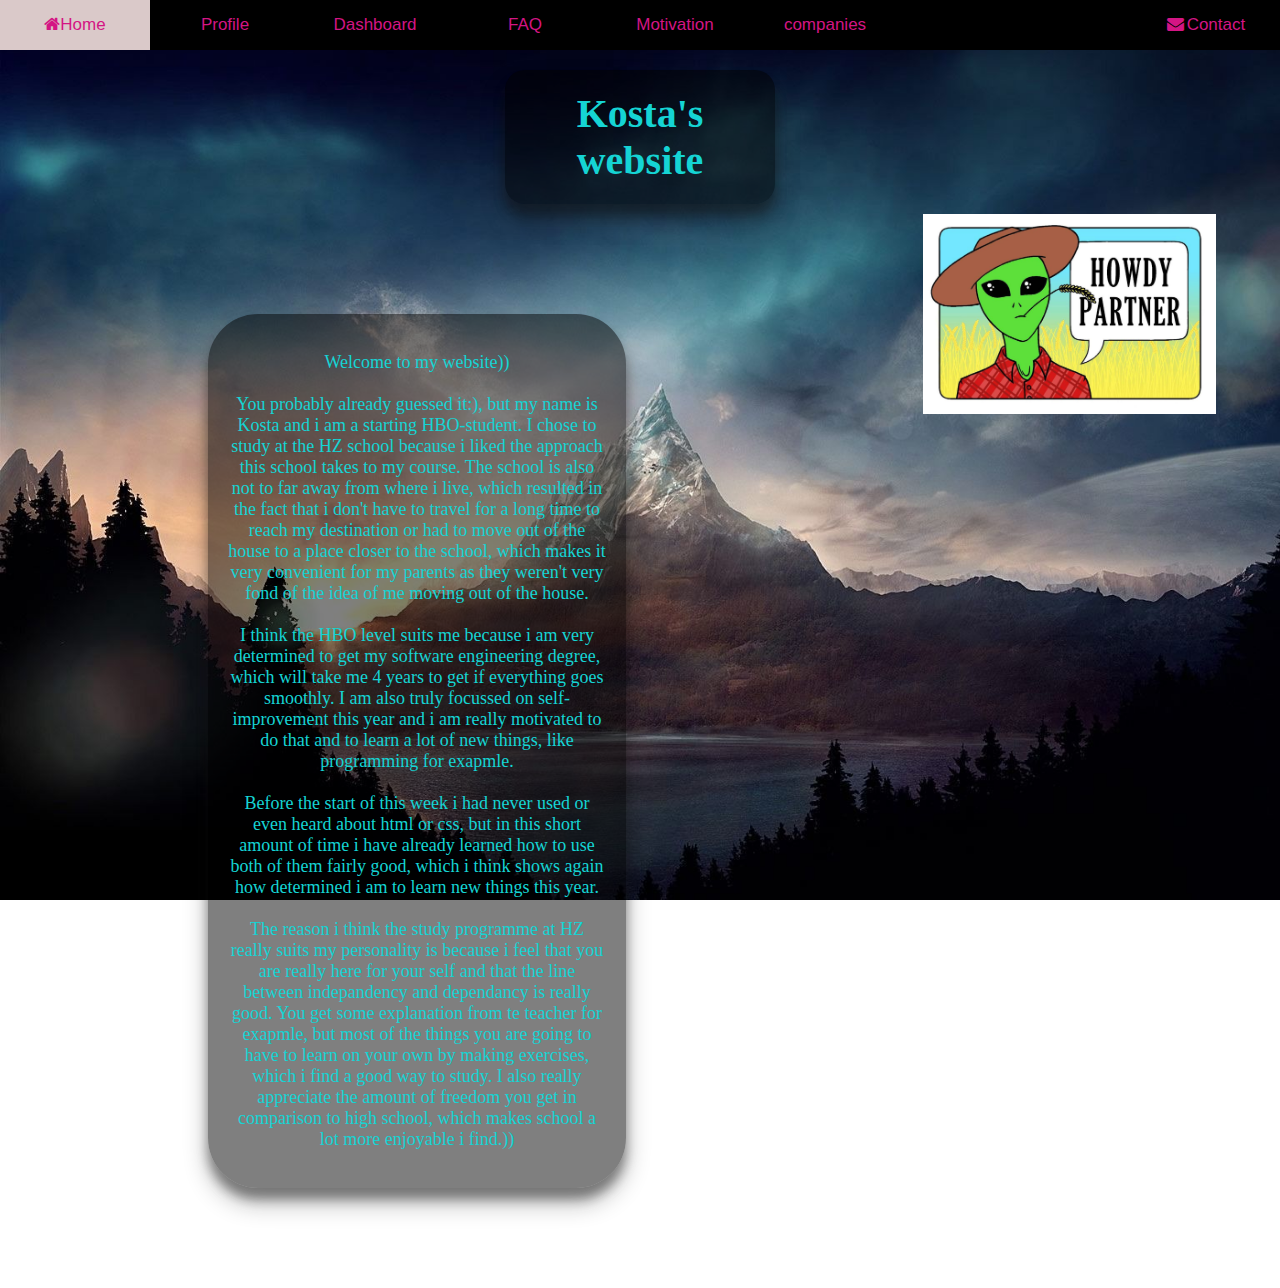
<file: index.html>
<!DOCTYPE html> 
<html>
  <head>
    <meta charset="utf-8">
    <meta name="description" content="Kosta's HZ-profile">
    <meta name="author" content="Kosta Kallias">
    <title>Kosta's HZ profile</title> 
    <meta name="viewport" content="width=device-width, initial-scale=1">
    <link rel="stylesheet" href="style.css">
    <link rel="stylesheet" href="https://stackpath.bootstrapcdn.com/font-awesome/4.7.0/css/font-awesome.min.css">
    <link rel="stylesheet" href="https://cdnjs.cloudflare.com/ajax/libs/font-awesome/4.7.0/css/font-awesome.min.css">
  </head>
  <body>  
        <div>
            <ul class="navbar-list">   
                <li><a class="active" href="index.html"><i class="fa fa-home"></i>Home</a></li>
                <li><a href="theprofilepage.html">Profile</a></li>
                <li><a href="personaldashboard.html">Dashboard</a></li>
                <li><a href="frequentlyaskedquestion.html">FAQ</a></li>
                <li><a href="Motivation.html">Motivation</a></li>
                <li><a href="companies.html">companies</a></li>
                <li style="float:right"><a href="contact.html"><i class="fa fa-fw fa-envelope"></i>Contact</a></li>
            </ul>  
        </div>
        <h1>Kosta's website</h1>
        
        <div class="img-container"><img class="partner" src="howdypartner.jpg" alt="howdy partner"></div>
        
        <div class="wrapper">
            <div class="content">
                <p style="font-size: 18px">
                    Welcome to my website))<br><br>
                    You probably already guessed it:), but my name is Kosta and i am a starting HBO-student. 
                    <!-- verander later naar gewoon hbo student, want dan ben ik geen beginnende hbo student meer-->
                    I chose to study at the HZ school because i liked the approach this
                    school takes to my course. The school is also not to far away 
                    from where i live, which resulted in the fact that i don't have
                    to travel for a long time to reach my destination or had to move 
                    out of the house to a place closer to the school, which makes it
                    very convenient for my parents as they weren't very fond of the
                    idea of me moving out of the house. 
                    <br><br>   
                    I think the HBO level suits me because i am very determined to 
                    get my software engineering degree, which will take me 4 years
                    to get if everything goes smoothly. I am also truly focussed on
                    self-improvement this year and i am really motivated to do that and
                    to learn a lot of new things, like programming for exapmle. <br><br>
                    Before the start of this week i had never used or even heard about html or css, 
                    but in this short amount of time i have already
                    learned how to use both of them fairly good, which i think shows again
                    how determined i am to learn new things this year. <br><br>
                    
                    The reason i think the study programme at HZ really suits my personality
                    is because i feel that you are really here for your self and that the line between 
                    indepandency and dependancy is really good. You get some explanation from te teacher for exapmle,
                    but most of the things you are going to have to learn on your own by making exercises, which i find a good way to study.
                    I also really appreciate the amount of freedom you get in comparison to high school, which makes
                    school a lot more enjoyable i find.))
                </p>
            </div>
        </div>    
  </body>
</html>
</file>
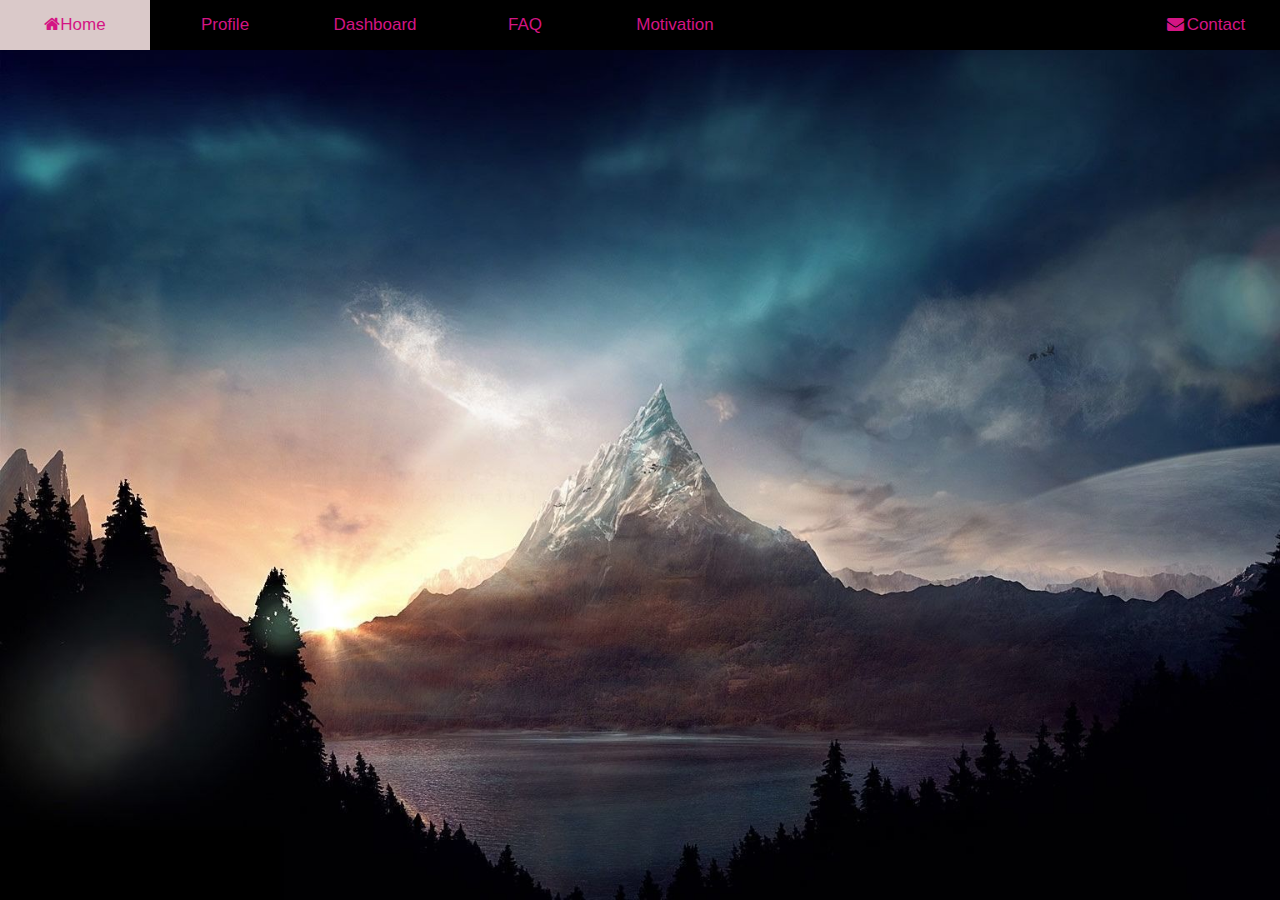
<file: contact.html>
<!DOCTYPE html> 
<html>
  <head>
      <meta charset="utf-8">
      <meta name="description" content="Kosta's HZ-profile">
      <meta name="author" content="Kosta Kallias">
      <meta name="keywords" content="HTML,CSS,HZ,HBO-ICT">
      <title>Kosta's HZ profile</title> 
      <link rel="stylesheet" href="style.css">
      <link rel="stylesheet" href="https://stackpath.bootstrapcdn.com/font-awesome/4.7.0/css/font-awesome.min.css">
      <link rel="stylesheet" href="https://cdnjs.cloudflare.com/ajax/libs/font-awesome/4.7.0/css/font-awesome.min.css">
  </head>
  <body>  
    <div>
      <ul class="navbar-list">   
        <li><a class="active" href="index.html"><i class="fa fa-home"></i>Home</a></li>
        <li><a href="theprofilepage.html">Profile</a></li>
        <li><a href="personaldashboard.html">Dashboard</a></li>
        <li><a href="frequentlyaskedquestion.html">FAQ</a></li>
        <li><a href="Motivation.html">Motivation</a></li>
        <li style="float:right"><a href="contact.html"><i class="fa fa-fw fa-envelope"></i>Contact</a></li>
      </ul>  
    </div>
    </body>
</html>
</file>
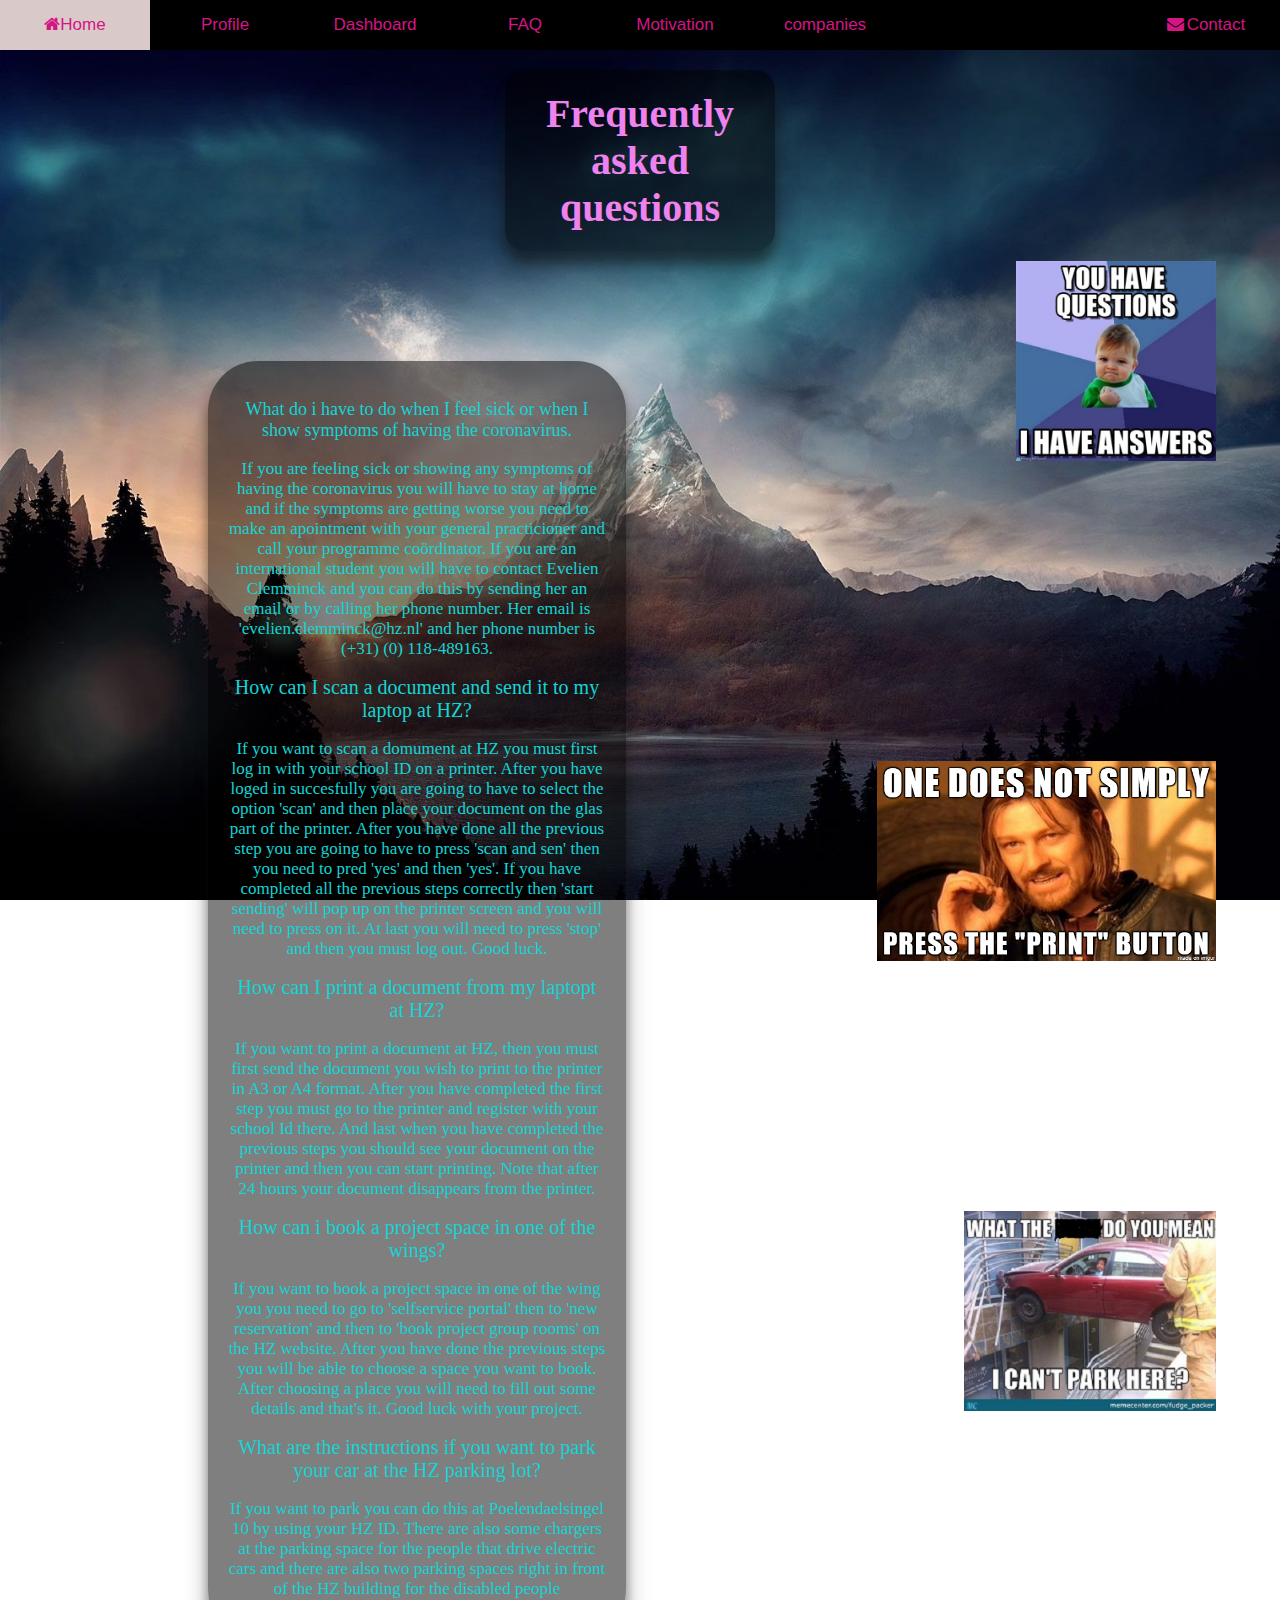
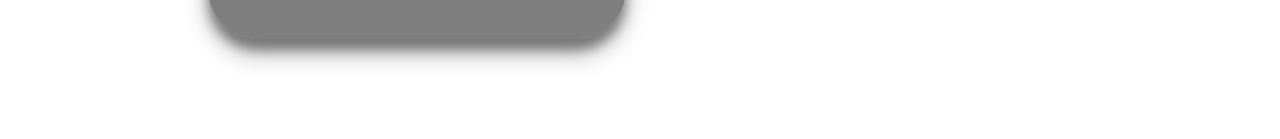
<file: frequentlyaskedquestion.html>
<!DOCTYPE html> 
<html>
  <head>
    <meta charset="utf-8">
      <meta name="description" content="Kosta's HZ-profile">
      <meta name="author" content="Kosta Kallias">
      <eta name="keywords" content="HTML,CSS,HZ,HBO-ICT">
      <title>Kosta's HZ profile</title> 
      <link rel="stylesheet" href="style.css">
      <link rel="stylesheet" href="https://stackpath.bootstrapcdn.com/font-awesome/4.7.0/css/font-awesome.min.css">
      <link rel="stylesheet" href="https://cdnjs.cloudflare.com/ajax/libs/font-awesome/4.7.0/css/font-awesome.min.css">
  </head>
  <body>  
    <div>
      <ul class="navbar-list">   
        <li><a class="active" href="index.html"><i class="fa fa-home"></i>Home</a></li>
        <li><a href="theprofilepage.html">Profile</a></li>
        <li><a href="personaldashboard.html">Dashboard</a></li>
        <li><a href="frequentlyaskedquestion.html">FAQ</a></li>
        <li><a href="Motivation.html">Motivation</a></li>
        <li><a href="companies.html">companies</a></li>
        <li style="float:right"><a href="contact.html"><i class="fa fa-fw fa-envelope"></i>Contact</a></li>
      </ul>  
    </div>

    <h1 style="color:violet;">Frequently asked questions</h1>
        
    <div class="img-container"><img class="faq-picture" src="faqpicture.jpg" alt="a meme"></div>
    <div class="img-container"><img class="faqprint-picture" src="faqprintpicture.jpg" alt="a meme"></div>
    <div class="img-container"><img class="parking-picture" src="parkingpicture.jpg" alt="a meme"></div>

    
    <div class="wrapper">
        <div class="content">
            <p style="font-size: 18px;">
              What do i have to do when I feel sick or when I show symptoms of having the coronavirus. <br>
              <p style="font-size: 17px;"> If you are feeling sick or showing any symptoms of having the coronavirus you will have to stay at home
              and if the symptoms are getting worse you need to make an apointment with your general practicioner and call your programme coördinator.
              If you are an international student you will have to contact Evelien Clemminck and you can do this by sending her an email or by calling
              her phone number. Her email is 'evelien.clemminck@hz.nl' and her phone number is (+31) (0) 118-489163.</p>
                
                How can I scan a document and send it to my laptop at HZ?
                <p style="font-size: 17px;">If you want to scan a domument at HZ you must first log in with your school ID on a printer. After you have loged in succesfully
                you are going to have to select the option 'scan' and then place your document on the glas part of the printer. After you 
                have done all the previous step you are going to have to press 'scan and sen' then you need to pred 'yes' and then 'yes'.
                If you have completed all the previous steps correctly then 'start sending' will pop up on the printer screen and you will need
                to press on it. At last you will need to press 'stop' and then you must log out. Good luck.</p> 
                How can I print a document from my laptopt at HZ?<br>
                <p style="font-size: 17px;">
                If you want to print a document at HZ, then you must first send the document you wish to print to the printer 
                in A3 or A4 format. After you have completed the first step you must go to the printer and register with your school Id there.
                And last when you have completed the previous steps you should see your document on the printer and then you can start printing.
                Note that after 24 hours your document disappears from the printer.</p>
                How can i book a project space in one of the wings?
                <p style="font-size: 17px;">If you want to book a project space in one of the wing you you need to go to 'selfservice portal'
                then to 'new reservation' and then to 'book project group rooms' on the HZ website. After you have done the previous steps you 
                will be able to choose a space you want to book. After choosing a place you will need to fill out some details and that's it. 
                Good luck with your project.</p>
                What are the instructions if you want to park your car at the HZ parking lot? <br>
                <p style="font-size: 17px;">If you want to park you can do this at Poelendaelsingel 10 by using your HZ ID. There are also
                some chargers at the parking space for the people that drive electric cars and there are also two parking spaces right in 
                front of the HZ building for the disabled people</p>
            </p>
         </div>
      </div>    
   </body>
</html>
</file>
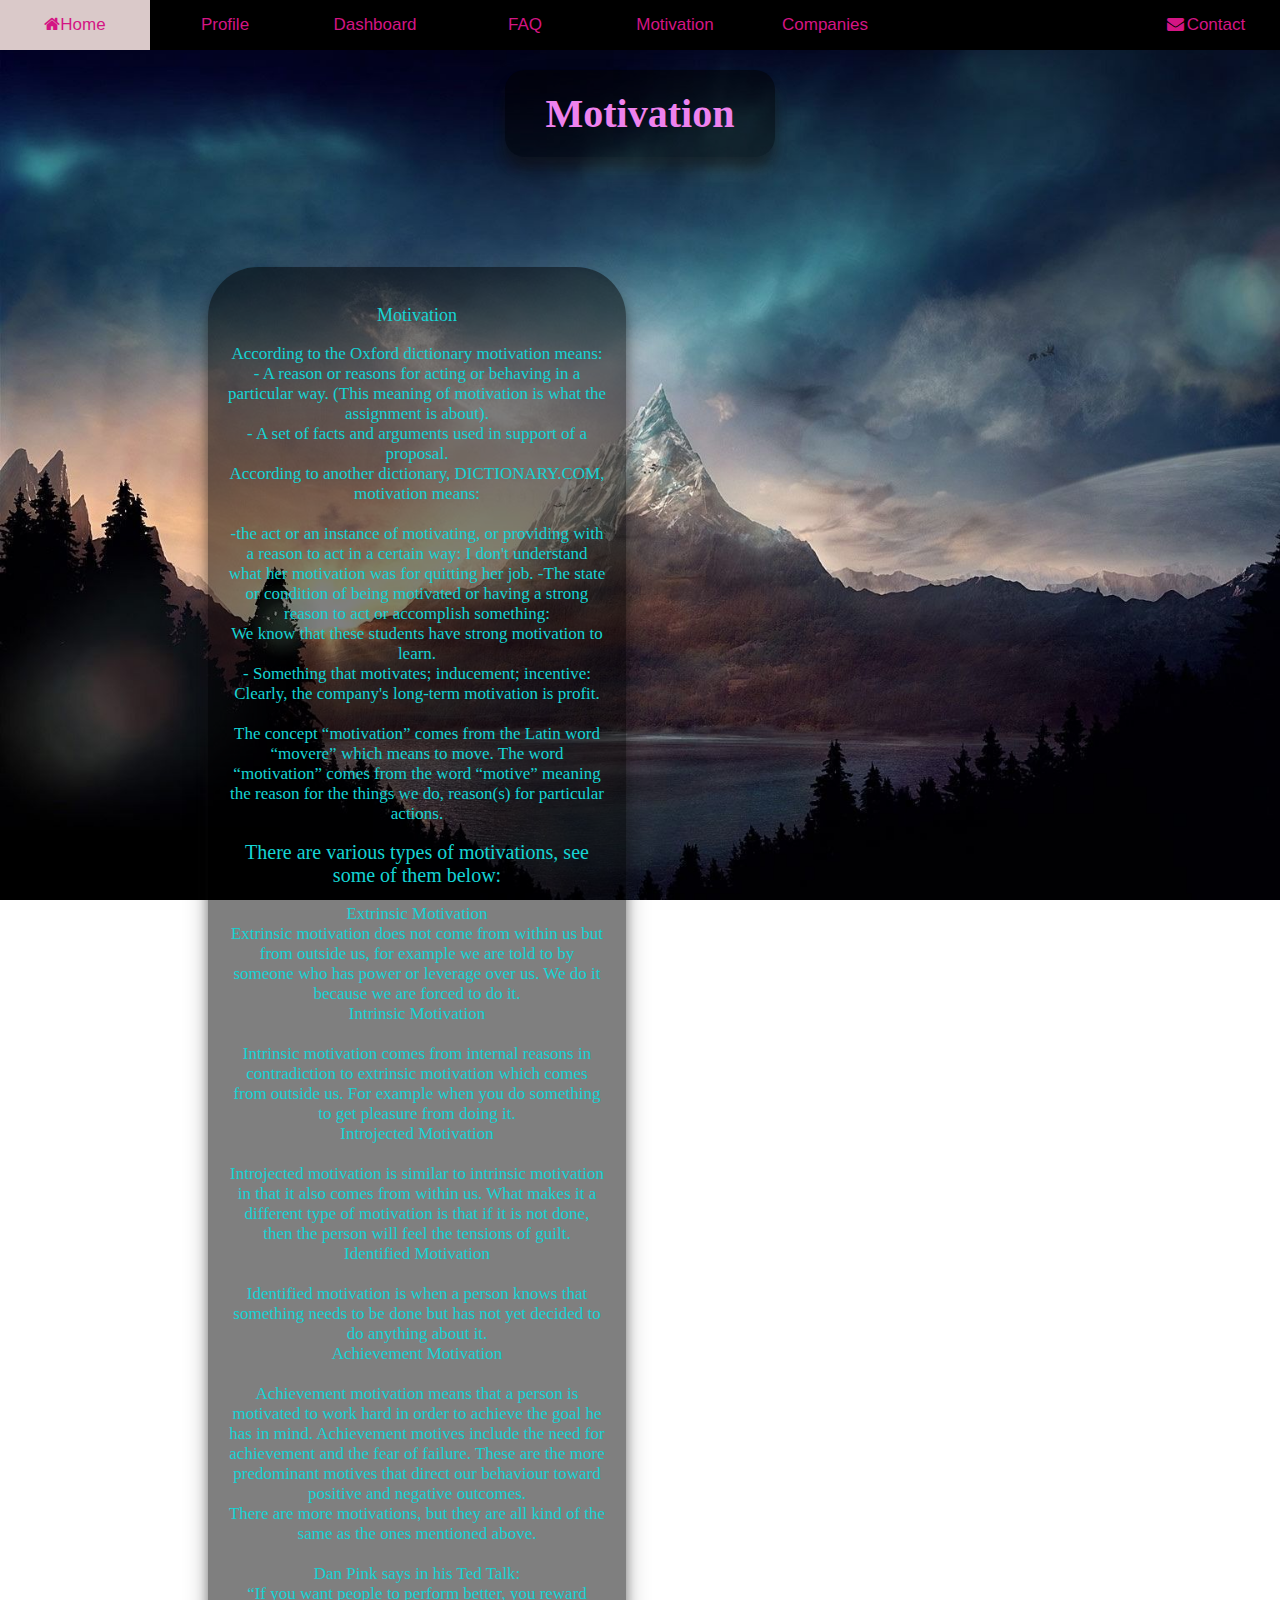
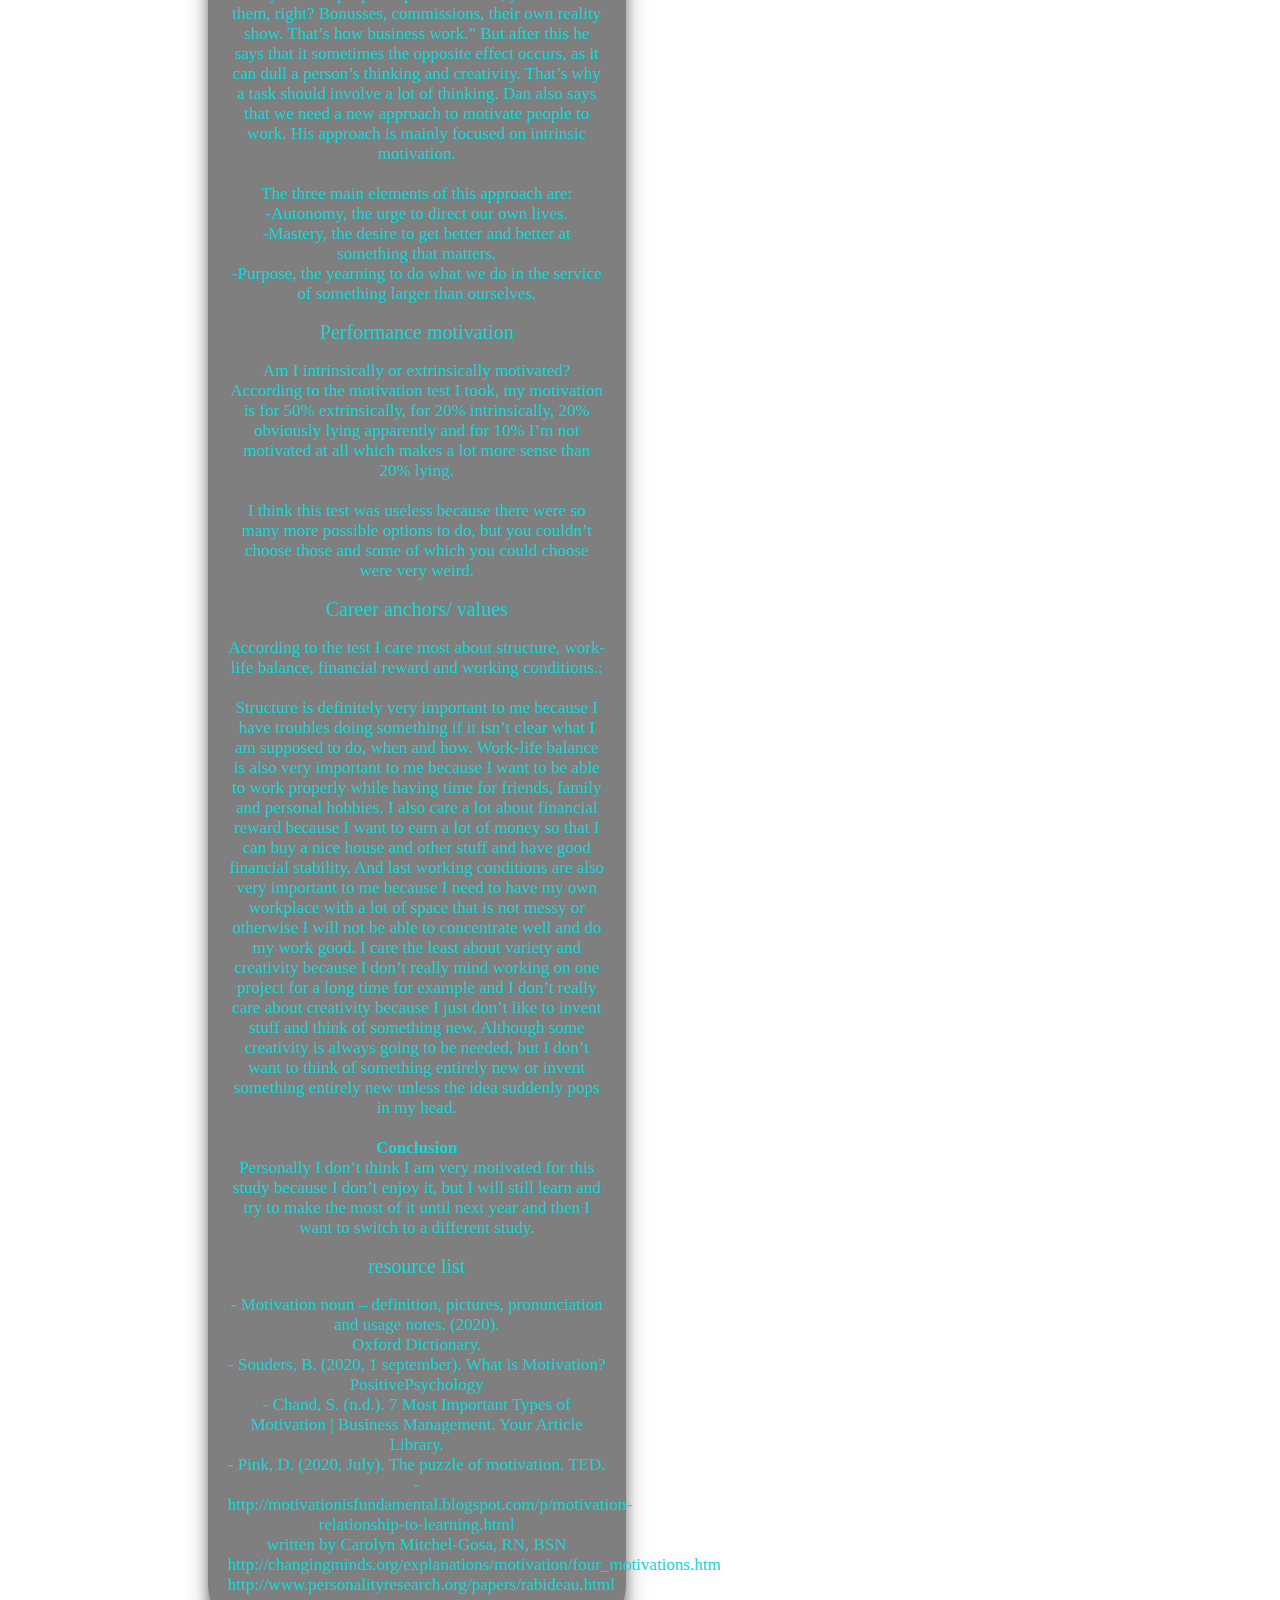
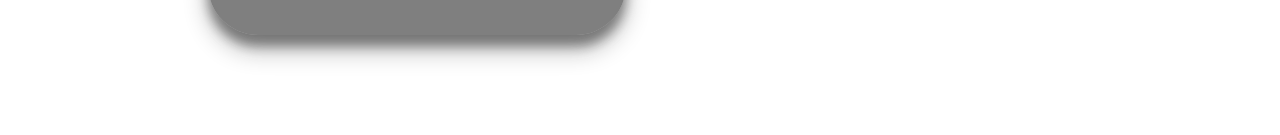
<file: Motivation.html>
<!DOCTYPE html> 
<html>
  <head>
    <meta charset="utf-8">
      <meta name="description" content="Kosta's HZ-profile">
      <meta name="author" content="Kosta Kallias">
      <eta name="keywords" content="HTML,CSS,HZ,HBO-ICT">
      <title>Kosta's HZ profile</title> 
      <link rel="stylesheet" href="style.css">
      <link rel="stylesheet" href="https://stackpath.bootstrapcdn.com/font-awesome/4.7.0/css/font-awesome.min.css">
      <link rel="stylesheet" href="https://cdnjs.cloudflare.com/ajax/libs/font-awesome/4.7.0/css/font-awesome.min.css">
  </head>
  <body>  
    <div>
      <ul class="navbar-list">   
        <li><a class="active" href="index.html"><i class="fa fa-home"></i>Home</a></li>
        <li><a href="theprofilepage.html">Profile</a></li>
        <li><a href="personaldashboard.html">Dashboard</a></li>
        <li><a href="frequentlyaskedquestion.html">FAQ</a></li>
        <li><a href="Motivation.html">Motivation</a></li>
         <li><a href="companies.html">Companies</a></li>
        <li style="float:right"><a href="contact.html"><i class="fa fa-fw fa-envelope"></i>Contact</a></li>
      </ul>  
    </div>

    <h1 style="color:violet;">Motivation</h1>
    
    <div class="wrapper">
        <div class="content">
            <p style="font-size: 18px;">
              Motivation<br>
              <p style="font-size: 17px;"> According to the Oxford dictionary motivation means:<br> - A reason or reasons for acting or behaving in a particular way. (This meaning of motivation is what the assignment is about).<br>
                                        - A set of facts and arguments used in support of a proposal. <br>According to another dictionary, DICTIONARY.COM, motivation means:<br> <br> -the act or an instance of motivating, or providing with a reason to act in a certain way:                         I don't understand what her motivation was for quitting her job.
                                          -The state or condition of being motivated or having a strong reason to act or accomplish something:<br>
                                          We know that these students have strong motivation to learn. <br>
                                         - Something that motivates; inducement; incentive: <br>
                                          Clearly, the company's long-term motivation is profit. <br> <br>

                                        The concept “motivation” comes from the Latin word “movere” which means to move. The word “motivation” comes from the word “motive” meaning the reason for the things we do, reason(s) for particular actions.
                                       </p>
                
                There are various types of motivations, see some of them below: <br>
                <p style="font-size: 17px;">Extrinsic Motivation <br>
                    Extrinsic motivation does not come from within us but from outside us, for example we are told to by someone who has power or leverage over us. We do it because we are forced to do it.
                    <br>
                    Intrinsic Motivation <br> <br>
                    Intrinsic motivation comes from internal reasons in contradiction to extrinsic motivation which comes from outside us. For example when you do something to get pleasure from doing it. <br>
                    Introjected Motivation <br> <br>
                    Introjected motivation is similar to intrinsic motivation in that it also comes from within us. What makes it a different type of motivation is that if it is not done, then the person will feel the tensions of guilt. <br>
                    Identified Motivation <br> <br>
                    Identified motivation is when a person knows that something needs to be done but has not yet decided to do anything about it. <br>
                    Achievement Motivation <br> <br>
                    Achievement motivation means that a person is motivated to work hard in order to achieve the goal he has in mind. Achievement motives include the need for achievement and the fear of failure. These are the more predominant motives that direct our behaviour toward positive and negative outcomes. <br>
                    There are more motivations, but they are all kind of the same as the ones mentioned above. <br> <br>
                    Dan Pink says in his Ted Talk: <br>
                    “If you want people to perform better, you reward them, right? Bonusses, commissions, their own reality show. That’s how business work.” But after this he says that it sometimes the opposite effect occurs, as it can dull a person’s 
                    thinking and creativity. That’s why a task should involve a lot of thinking. Dan also says that we need a new approach to motivate people to work. His approach is mainly focused on intrinsic motivation. <br> <br>
                    The three main elements of this approach are: <br> 
                    -Autonomy, the urge to direct our own lives. <br>
                    -Mastery, the desire to get better and better at something that matters. <br>
                   -Purpose, the yearning to do what we do in the service of something larger than ourselves. <br> </p>


               Performance motivation <br>
               <p style="font-size: 17px;">
                Am I intrinsically or extrinsically motivated? <br>
               According to the motivation test I took, my motivation is for 50% extrinsically, for 20% intrinsically, 20% obviously lying apparently 
               and for 10% I’m not motivated at all which makes a lot more sense than 20% lying. <br> <br>
               I think this test was useless because there were so many more possible options to do, but you couldn’t choose those and some of which you could choose were very weird. <br>
                </p>
                Career anchors/ values <br>
                <p style="font-size: 17px;">According to the test I care most about structure, work-life balance, financial reward and working conditions.: <br> <br>
                    Structure is definitely very important to me because I have troubles doing something if it isn’t clear what I am supposed to do, when and how. 
                    Work-life balance is also very important to me because I want to be able to work properly while having time for friends, family and personal hobbies. 
                    I also care a lot about financial reward because I want to earn a lot of money so that I can buy a nice house and other stuff and have good financial stability. 
                    And last working conditions are also very important to me because I need to have my own workplace with a lot of space that is not messy or otherwise I will not be able to concentrate well and do my work good.
                    I care the least about variety and creativity because I don’t really mind working on one project for a long time for example and I don’t really care about creativity because I just don’t like to invent stuff and think of something new. 
                    Although some creativity is always going to be needed, but I don’t want to think of something entirely new or invent something entirely new unless the idea suddenly pops in my head. <br> <br>
                    
                  <b>Conclusion</b> <br>
                    Personally I don’t think I am very motivated for this study because I don’t enjoy it, but I will still learn and try to make the most of it until next year and then I want to switch to a different study. <br>
                    </p>
                resource list <br>
                <p style="font-size: 17px;">
                    -	Motivation noun – definition, pictures, pronunciation and usage notes. (2020). <br>
                    Oxford Dictionary. <br>
                    -	Souders, B. (2020, 1 september). What is Motivation? <br>
                    PositivePsychology <br>
                    -	Chand, S. (n.d.). 7 Most Important Types of Motivation | Business Management. Your Article Library. <br>
                    -	Pink, D. (2020, July). The puzzle of motivation. TED. <br>
                    -	http://motivationisfundamental.blogspot.com/p/motivation-relationship-to-learning.html <br>
                    written by Carolyn Mitchel-Gosa, RN, BSN <br>
                    http://changingminds.org/explanations/motivation/four_motivations.htm <br>
                    http://www.personalityresearch.org/papers/rabideau.html <br>
                    
                </p>
            </p>
         </div>
      </div>    
   </body>
</html>
</file>
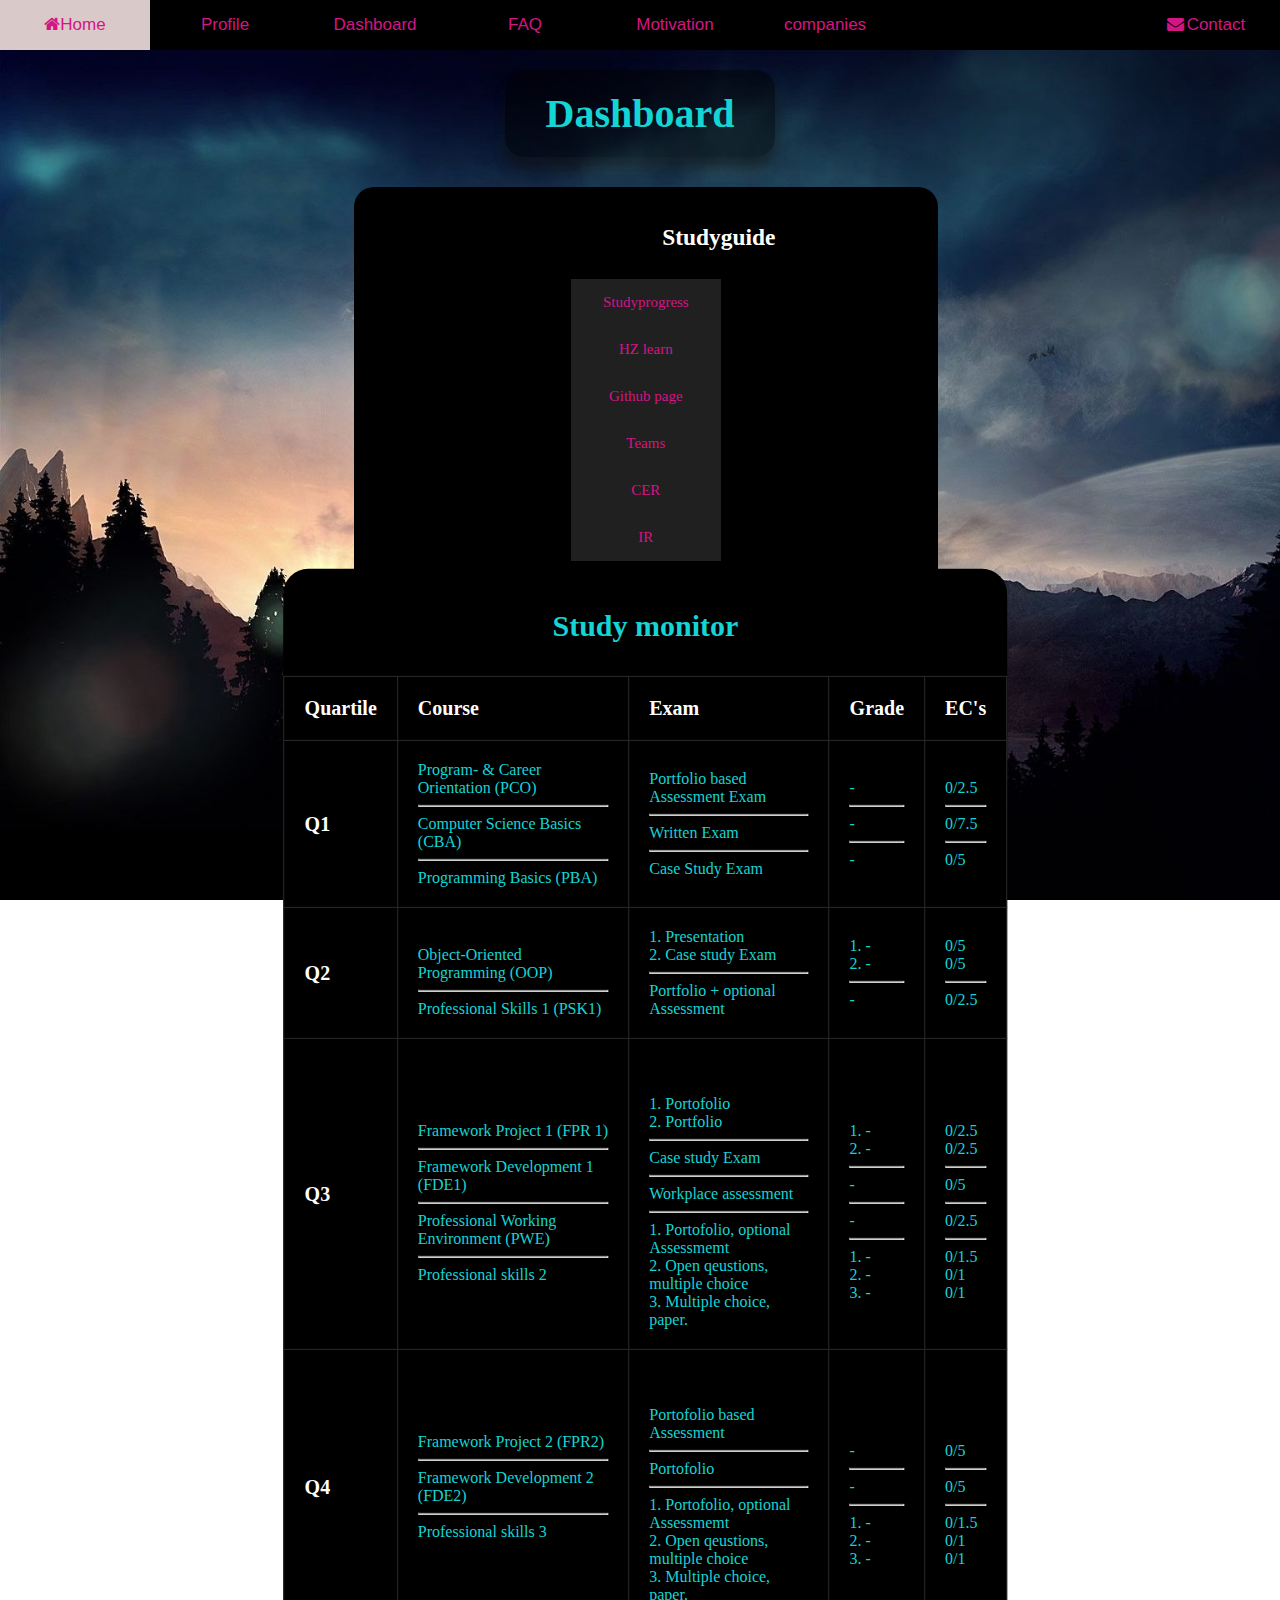
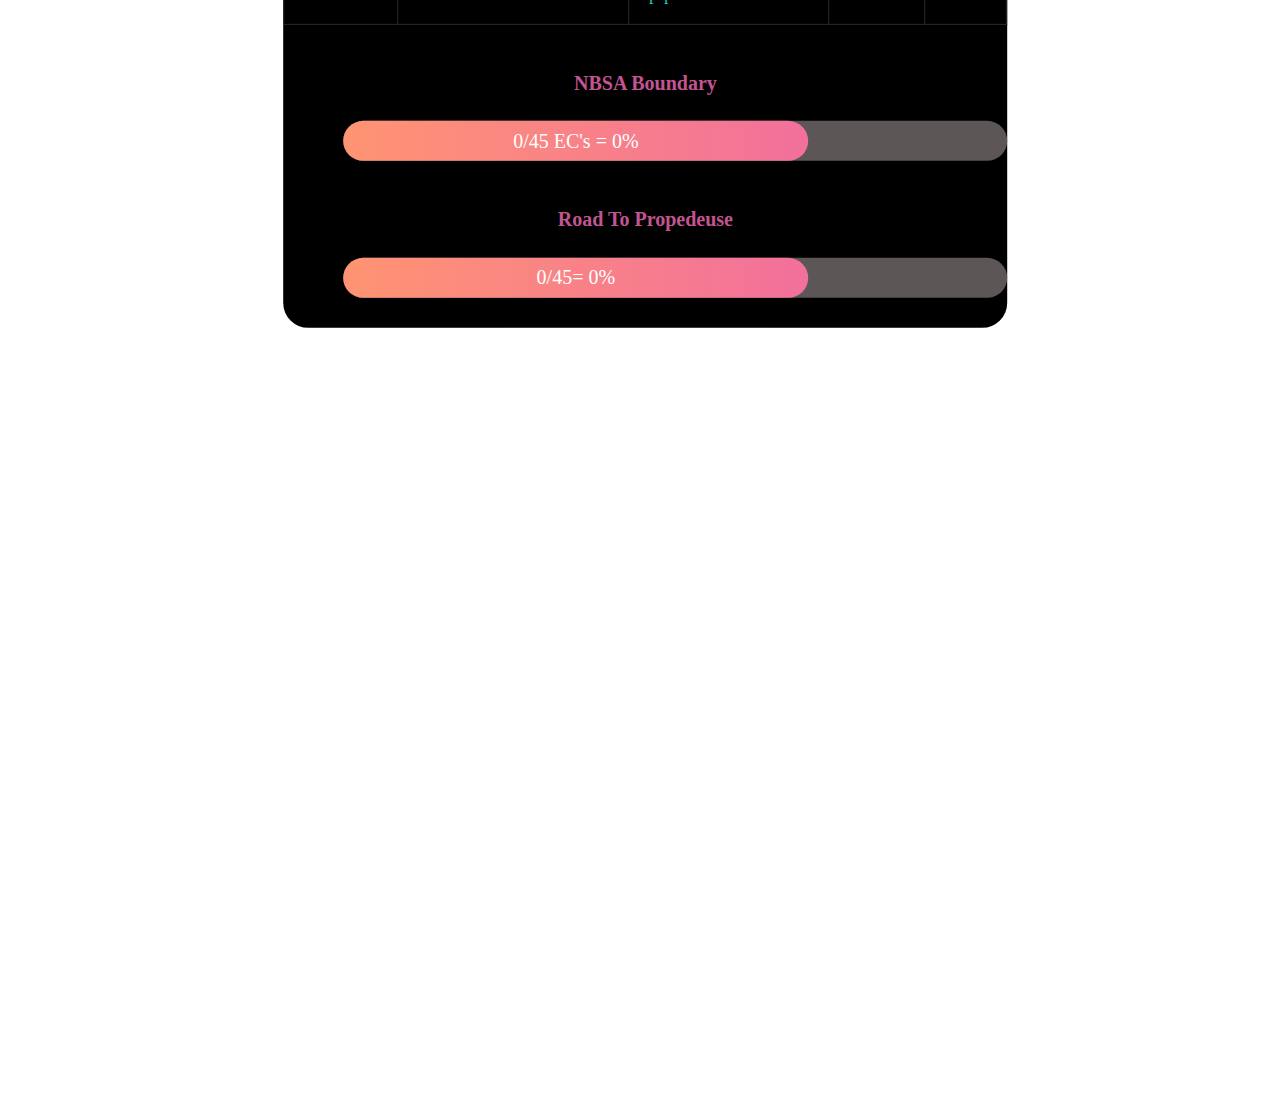
<file: personaldashboard.html>
<!DOCTYPE html> 
<html>
  <head>
      <meta charset="utf-8">
      <meta name="description" content="Kosta's HZ-profile">
      <meta name="author" content="Kosta Kallias">
      <meta name="keywords" content="HTML,CSS,HZ,HBO-ICT">
      <title>Kosta's HZ profile</title> 
      <link rel="stylesheet" href="style.css">
      <link rel="stylesheet" href="https://stackpath.bootstrapcdn.com/font-awesome/4.7.0/css/font-awesome.min.css">
      <link rel="stylesheet" href="https://cdnjs.cloudflare.com/ajax/libs/font-awesome/4.7.0/css/font-awesome.min.css">
      
  </head>
  <body>  
    <div>
      <ul class="navbar-list">   
        <li><a class="active" href="index.html"><i class="fa fa-home"></i>Home</a></li>
        <li><a href="theprofilepage.html">Profile</a></li>
        <li><a href="personaldashboard.html">Dashboard</a></li>
        <li><a href="frequentlyaskedquestion.html">FAQ</a></li>
        <li><a href="Motivation.html">Motivation</a></li>
        <li><a href="companies.html">companies</a></li>
        <li style="float:right"><a href="contact.html"><i class="fa fa-fw fa-envelope"></i>Contact</a></li>
      </ul>  
    </div>

    <h1>Dashboard</h1>

    <div class="wrapper">
      <div class="dashboard-box">
         <h3>Studyguide</h3>
        <div class="dashboard-link">
            <a href="  https://apps.hz.nl/angular/studievoortgang/studiestatus" target="_blank">
              Studyprogress
            </a>
            <br>
            <a href="https://learn.hz.nl/my/" target="_blank">
              HZ learn
            </a>
            <br>
            <a href="#github" target="blank">
              Github page
            </a>
            <br>
            <a href="https://teams.microsoft.com/?culture=en-us&country=US&lm=deeplink&lmsrc=homePageWeb&cmpid=WebSignIn#/school/conversations/?ctx=channel" target="_blank">
              Teams
            </a>
            <br>
            <a href="https://hz.nl/uploads/documents/Regelingen/EN/OER-HZ-2019-2020werkdocv2018-05-17DEF_ENGELS-AC-29112019.pdf" target="_blank">
              CER
            </a>
            <br>
            <a href="https://hz.nl/uploads/documents/Regelingen/OERS/2019-2020/2020-2021-ICT-Implementation-Regulations-CER-HZ-DEF1.0.pdf" target="_blank">
              IR
          </a>
        </div>
        </div>
       
        <div class="wrapper2"> 
          <h2>Study monitor</h2> <br>
          <table>
            <tr>
              <th>Quartile</th>  <th>Course</th>  <th>Exam</th>  <th>Grade</th>  <th>EC's</th>
            </tr>
            <tr>
              <th>Q1</th> <td>Program- & Career Orientation (PCO) <hr>Computer Science Basics  (CBA)<hr>Programming Basics (PBA)</td>
                          <td>Portfolio based Assessment Exam<hr>Written Exam<hr>Case Study Exam</td>
                          <td>-<hr>-<hr>-</td>
                          <td>0/2.5<hr>0/7.5<hr>0/5</td>
            </tr>
            <tr>
              <th>Q2</th> <td><br>Object-Oriented Programming (OOP)<hr> Professional Skills 1 (PSK1) </td> 
              <td>1. Presentation<br>2. Case study Exam<hr>Portfolio + optional Assessment</td>
              <td>1. -<br>2. -<hr>-</td>
              <td>0/5<br>0/5<hr>0/2.5</td>
            </tr>
            <tr>
              <th>Q3</th> <td> <br> Framework Project 1 (FPR 1)<hr>Framework Development 1 (FDE1)<hr>Professional Working Environment (PWE)<hr>Professional skills 2</td> 
                          <td> <br> <br> 1. Portofolio <br>2. Portfolio<hr>Case study Exam<hr>Workplace assessment<hr>1. Portofolio, optional Assessmemt<br>2. Open qeustions, multiple choice <br>3. Multiple choice, paper.</td>
                          <td> <br><br> 1. -<br>2. -<hr>-<hr>-<hr>1. -<br>2. -<br>3. -</td>
                          <td> <br><br> 0/2.5<br>0/2.5<hr>0/5<hr>0/2.5<hr>0/1.5 <br>0/1 <br>0/1</td>
            </tr>
            <tr>
              <th>Q4</th> <td>Framework Project 2 (FPR2)<hr>Framework Development 2 (FDE2)<hr>Professional skills 3</td> 
                          <td> <br><br> Portofolio based Assessment<hr>Portofolio<hr>1. Portofolio, optional Assessmemt<br>2. Open qeustions, multiple choice <br>3. Multiple choice, paper.</td>
                          <td> <br><br> -<hr>-<hr>1. -<br>2. -<br>3. -</td>
                          <td> <br><br> 0/5<hr>0/5<hr>0/1.5 <br>0/1 <br>0/1</td>
            </tr>
          </table>
          <h6>NBSA Boundary</h6>
          <div class="progress">
            <div class="progress-done" data-done="70">
              0/45 EC's = 0%
            </div>
         </div>

         <h6>Road To Propedeuse</h6>
          <div class="progress2">
            <div class="progress-done2" data-done="70">
              0/45= 0%
            </div>
         </div>

        </div>
      </div>
    
      
        
  </body>
  <script>
    const progress = document.querySelector('.progress-done');


    setTimeout(() => {
        progress.style.opacity = 1;
        progress.style.width = progress.getAttribute('data-done') + '%';
    },500)

    const progress2 = document.querySelector('.progress-done2');


setTimeout(() => {
    progress2.style.opacity = 1;
    progress2.style.width = progress2.getAttribute('data-done') + '%';
},500)

  </script>
</html>
</file>
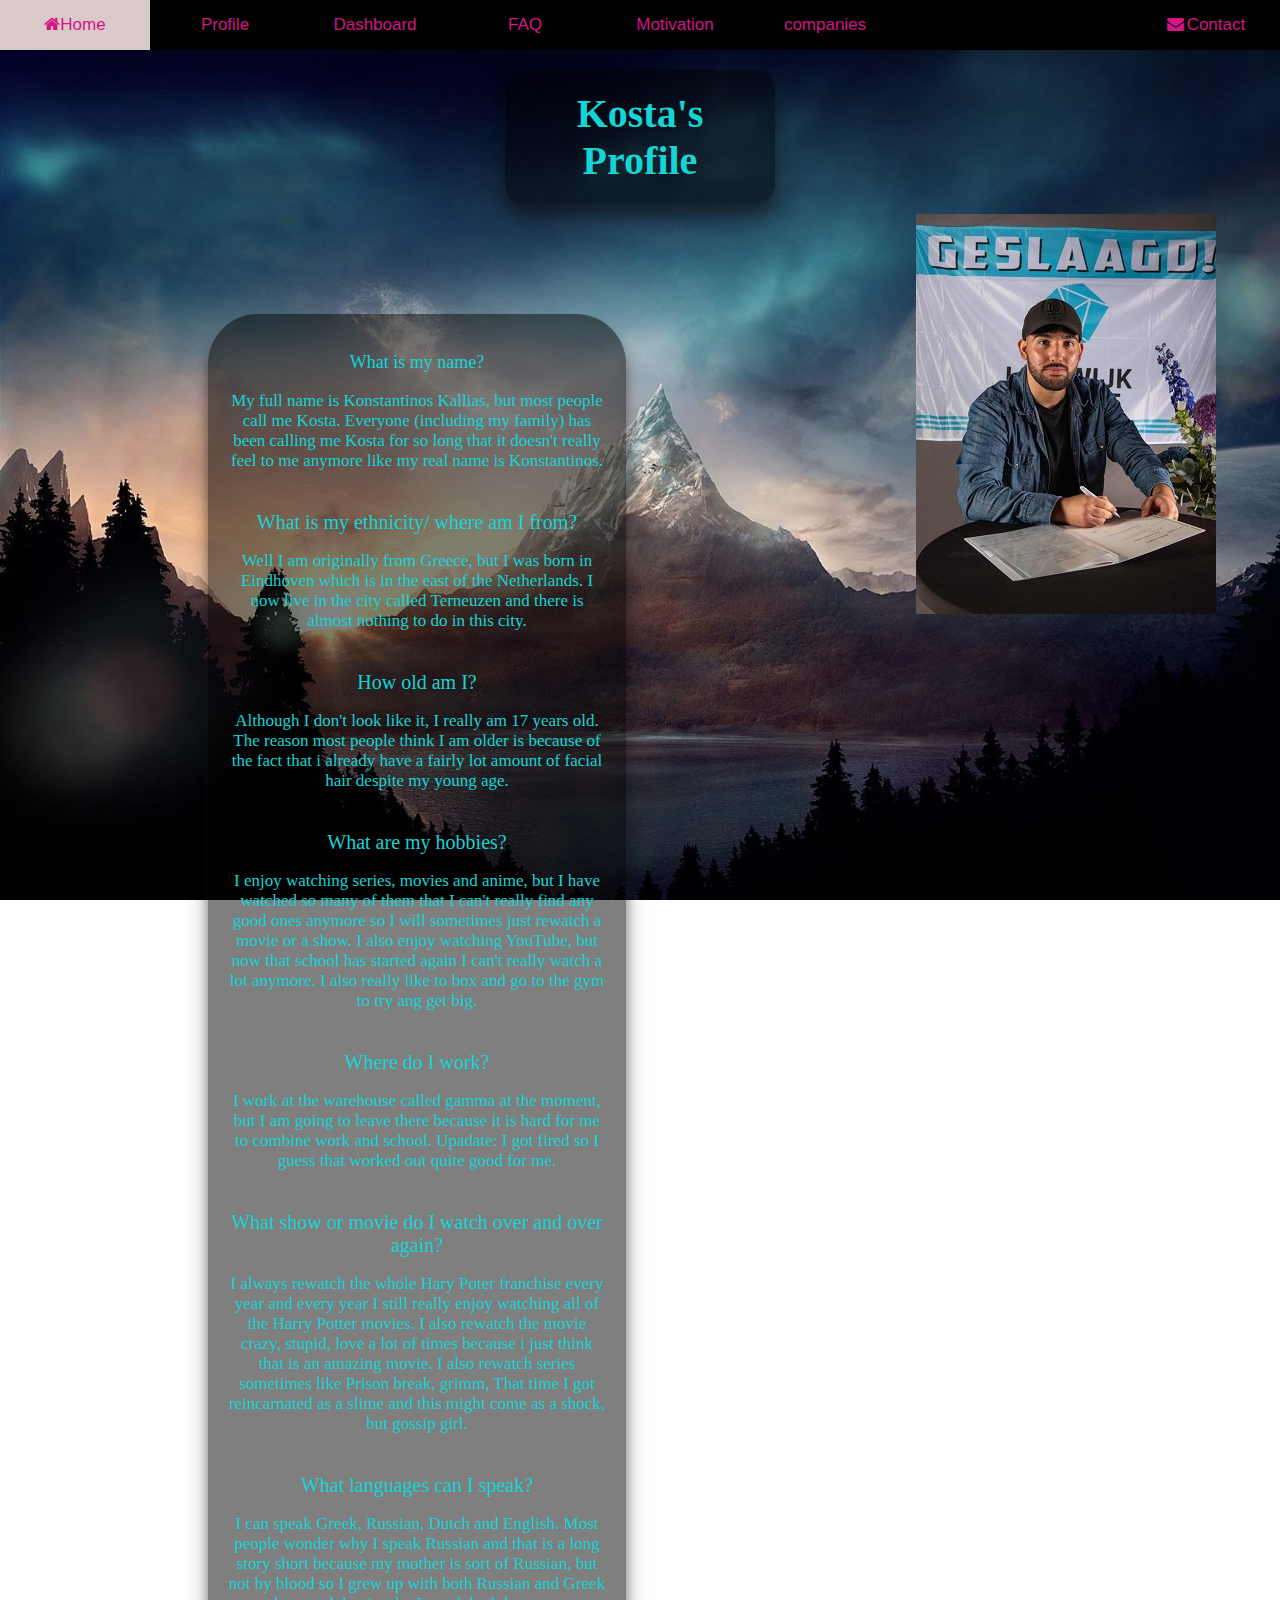
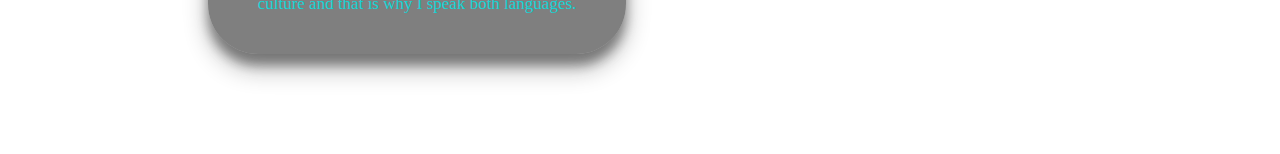
<file: theprofilepage.html>
<!DOCTYPE html> 
<html>
  <head>
    <meta charset="utf-8">
    <meta name="description" content="Kosta's HZ-profile">
    <meta name="author" content="Kosta Kallias">
    <meta name="keywords" content="HTML,CSS,HZ,HBO-ICT">
    <title>Kosta's HZ profile</title> 
    <link rel="stylesheet" href="style.css">
    <link rel="stylesheet" href="https://stackpath.bootstrapcdn.com/font-awesome/4.7.0/css/font-awesome.min.css">
    <link rel="stylesheet" href="https://cdnjs.cloudflare.com/ajax/libs/font-awesome/4.7.0/css/font-awesome.min.css">
  </head>
  <body>  
    <div>
      <ul class="navbar-list">   
        <li><a class="active" href="index.html"><i class="fa fa-home"></i>Home</a></li>
        <li><a href="theprofilepage.html">Profile</a></li>
        <li><a href="personaldashboard.html">Dashboard</a></li>
        <li><a href="frequentlyaskedquestion.html">FAQ</a></li>
        <li><a href="Motivation.html">Motivation</a></li>
        <li><a href="companies.html">companies</a></li>
        <li style="float:right"><a href="contact.html"><i class="fa fa-fw fa-envelope"></i>Contact</a></li>
      </ul>  
    </div>

    <h1>Kosta's Profile</h1>
    <div class="img-container"><img id="photo-profile" src="foto.jpg" alt="graduation picture"></div>
        
    <div class="wrapper">
        <div class="content">
            <p style="font-size: 18px">
                What is my name? <br>
                <p style="font-size: 17px;">My full name is Konstantinos Kallias, but most people call me Kosta. Everyone (including my family) has been calling me Kosta
                for so long that it doesn't really feel to me anymore like my real name is Konstantinos.</p><br>
                What is my ethnicity/ where am I from?<br>
                <p style="font-size: 17px;">Well I am originally from Greece, but I was born in Eindhoven which is in the east of the Netherlands. I now live in the city
                called Terneuzen and there is almost nothing to do in this city.</p><br>
                How old am I?<br>
                <p style="font-size: 17px;">Although I don't look like it, I really am 17 years old. The reason most people think I am older is because of the fact that i already
                have a fairly lot amount of facial hair despite my young age.</p> <br>
                What are my hobbies?<br>
                <p style="font-size: 17px;">I enjoy watching series, movies and anime, but I have watched so many of them that I can't really find any good ones anymore
                so I will sometimes just rewatch a movie or a show. I also enjoy watching YouTube, but now that school has started again
                I can't really watch a lot anymore. I also really like to box and go to the gym to try ang get big. </p><br>
                Where do I work? <br>
                <p style="font-size: 17px;">I work at the warehouse called gamma at the moment, but I am going to leave there because it is hard for me to combine
                work and school. Upadate: I got fired so I guess that worked out quite good for me. </p> <br>
                What show or movie do I watch over and over again? <br>
                <p style="font-size: 17px;">I always rewatch the whole Hary Poter franchise every year and every year I still really enjoy watching all of the Harry 
                Potter movies. I also rewatch the movie crazy, stupid, love a lot of times because i just think that is an amazing movie.
                I also rewatch series sometimes like Prison break, grimm, That time I got reincarnated as a slime
                and this might come as a shock, but gossip girl. </p> <br>
                What languages can I speak? <br>
                <p style="font-size: 17px;">I can speak Greek, Russian, Dutch and English. Most people wonder why I speak Russian and that is a long story short
                because my mother is sort of Russian, but not by blood so I grew up with both Russian and Greek culture and that is why
                I speak both languages.</p>
            </p>
        </div>
    </div>    
  </body>
</html>
</file>
<file: style.css>
body { 
background-image: url(achtergrond.jpg);
background-size: cover;
background-size: 100%;
background-repeat: no-repeat center center fixed;
-webkit-background-size: cover;
-moz-background-size: cover;
-o-background-size: cover;
background-size: cover;;
background-attachment: fixed;
max-width: 100%;
max-height: auto;
margin: auto;
/*background-position: center; voor deze achtergrond die ik nu heb heb ik background-position:center; niet nodig, maar bij een andere achtergrond misschien weer wel*/
}
.navbar-list {
    list-style-type: none;
    margin: 0;
    padding: 0;
    overflow: hidden;
    background-color: rgb(0, 0, 0);
  }

  
  
  li a {
    float: left;
  }
  
  ul li a {
    display: block;
    color: #15d4d4;
    text-align: center;
    padding: 15px 25px;
    text-decoration: none;
    font-size: 17px;
    font-family: Arial, Helvetica, sans-serif;
  }
  
  ul li a:hover {
    background-color: rgb(218, 201, 201);
  }
  .active {
      background-color: #1909af;
  }
  body {
      font-size: 20px;
      color: #15d4d4
      
  }
  /* all of the above was for the navigation bar en the tekst en links inside it*/
  .main-wrapper {
      position: relative;
      margin: 0 0 0 0;
      height: 100%;

  } 
  
  h1 {
       margin: 20px 0px 20px 0px;
   }


   .wrapper {
    position: relative;
    border-radius: 20px;
    padding: 100px;
    text-align: left;
   }

    .content { 
        margin-left: 10%;
        width: 35%;
       background: rgba(0, 0, 0, 0.5);
        border-radius: 50px;
        padding: 20px;
        text-align: center;
          box-shadow: 0 15px 25px rgba(15,15,15,0.3), 0 11px 11px rgba(15,15,15,0.4);
    }
    .img-container{
        position: absolute;
        width: 100%;
        text-align: right;
    }

    .partner {
        position: relative;
        margin-right: 5%;
        height: 200px; 
    }

    .faq-picture {
        position: relative;
        margin-right: 5%;
        height: 200px; 
    }

    .faqprint-picture {
        position: relative;
        margin-right: 5%;
        margin-top: 500PX;
        height: 200px; 
    }

    .parking-picture {
        position: relative;
        margin-right: 5%;
        margin-top: 950PX;
        height: 200px; 
    }

    #photo-profile {
        margin-right: 5%;
    }

    a:link, a:visited {
        color: #15d4d4;
        padding: 15px 25px;
        text-align: center;
        text-decoration: none;
        max-width: fit-content;
        min-width: 100px;
        display: inline-block;
      }
      
      a:link, a:hover {
        color: #d41584;
        padding: 15px 25px;
        text-align: center;
        text-decoration: none;
        max-width: fit-content;
        min-width: 100px;
        display: inline-block;
      }
    
   
      
      /*begin table*/
     /*
      table { 
        max-width: 300%;
        max-height: auto;
        width: 200%;
        height: auto;
        background-color: orangered;
      }

      table, th, td {
        border: 1px solid rgb(50, 50, 50);
        border-collapse: collapse;
}
      th, td {
        padding: 15px;
        text-align: center;
}
      #table tr:nth-child(even) {
        background-color: rgb(55, 55, 55);
}
      #table tr:nth-child(odd) {
       background-color: rgb(33, 33, 33);
}
      #table th {
        background-color: black;
        color: white;
}
*/
/*end of my beautiful table*/
h1 {
    margin-left: auto;
    margin-right: auto;
    margin-bottom: 10px;
    margin-top: 20px;
    width: 18%;
    background: rgba(0, 0, 0, 0.5);
    border-radius: 20px;
    padding: 20px;
    text-align: center;
    box-shadow: 0 15px 25px rgba(15,15,15,0.3), 0 11px 11px rgba(15,15,15,0.4);
     }

     .dashboard-link {
        margin-left: auto;
        margin-right: auto;
        margin-bottom: 15px;
        margin-top: -15px;
        width: fit-content;
        background: rgb(32, 32, 32);
        padding: px;
        font-size: 15px;
     }
   
      .dashboard-link a:hover {
        background-color: rgb(53, 52, 54);
      }

     .dashboard-box {
        margin-left: 23.5%;
        margin-top: -80px;
        width: 50%;
        background: #000000;
        border-radius: 20px;
        padding: 22px;
        text-align: center;
     }

     h3 {
        color: rgb(255, 255, 255);
         background-color: rgba(109, 18, 151, 0); 
         width: 150px;
         margin-left: 248px;
         margin-top: -5px;
         padding: 20px;
         text-align: center;
         border-radius: 20px;
          }
/*
          table { 
            max-width: 50%;
            max-height: auto;

          }
          */
  
  /*table below*/
  /*
          table {
            width: 50%;
            height: auto;
  }
          table, th, td {
            border: 1px solid rgb(50, 50, 50);
            border-collapse: collapse;
  }
          th, td {
            padding: 15px;
            text-align: center;
  }
          #table1 tr:nth-child(even) {
            background-color: rgb(55, 55, 55);
  }
          #table1 tr:nth-child(odd) {
           background-color: rgb(33, 33, 33);
  }
          #table1 th {
            background-color: black;
            color: white;
  }
  */
  /*table end*/

  h2 {
      margin-top: 20px;
  }

  .wrapper2 {
    border-radius: 25px;
    position: relative;
    text-align: center;
    width: 67%;
    background: #000000;
    margin-left: 50.5%;
    transform: translate(-50%, -50%);
    margin-top: 650px;
    padding-top: 20px;
    padding-bottom: 30px
    }

   

  table, th, td { 
      border: 1px solid rgb(44, 43, 43);
      text-align: left;
      border-collapse: collapse;
      padding: 20px;
  }

  th {
      color: #fff;
      
  }

  td {
      color: #15d4d4;
      font-size: 16px;

  }

  table { 
      width: 100%;
      margin: 50px;
      margin-left: auto;
      margin-right: auto;
      margin-bottom: 15px;
      margin-top: -15px;
      width: fit-content;
  }

  .progress {
      background-color: #5c5656;
      border-radius: 20px;
      height: 40px;
      max-width: 800px;
      margin-left: 60px;
      margin-top: -20px;
      
  }

  .progress-done {
      background: linear-gradient(to left, #F2709c, #FF9472);
      border-radius: 20px;
      color: #fff;
      display: flex;
      align-items: center;
      justify-content: center;
      opacity: 0;
      height: 100%;
      max-width: 700px;
      width: 0px;
    }
  
    .progress-done {
        transition: 1s ease;
    }

    .progress2 {
      background-color: #5c5656;
      border-radius: 20px;
      height: 40px;
      max-width: 800px;
      margin-left: 60px;
      margin-top: -20px;
      
  }

  .progress-done2 {
      background: linear-gradient(to left, #F2709c, #FF9472);
      border-radius: 20px;
      color: #fff;
      display: flex;
      align-items: center;
      justify-content: center;
      opacity: 0;
      height: 100%;
      max-width: 700px;
      width: 0px;
    }
  
    .progress-done2 {
        transition: 1s ease;
    }

    h6 {
        font-size: 20px;
        color: rgb(194, 84, 145)
    }
</file>
